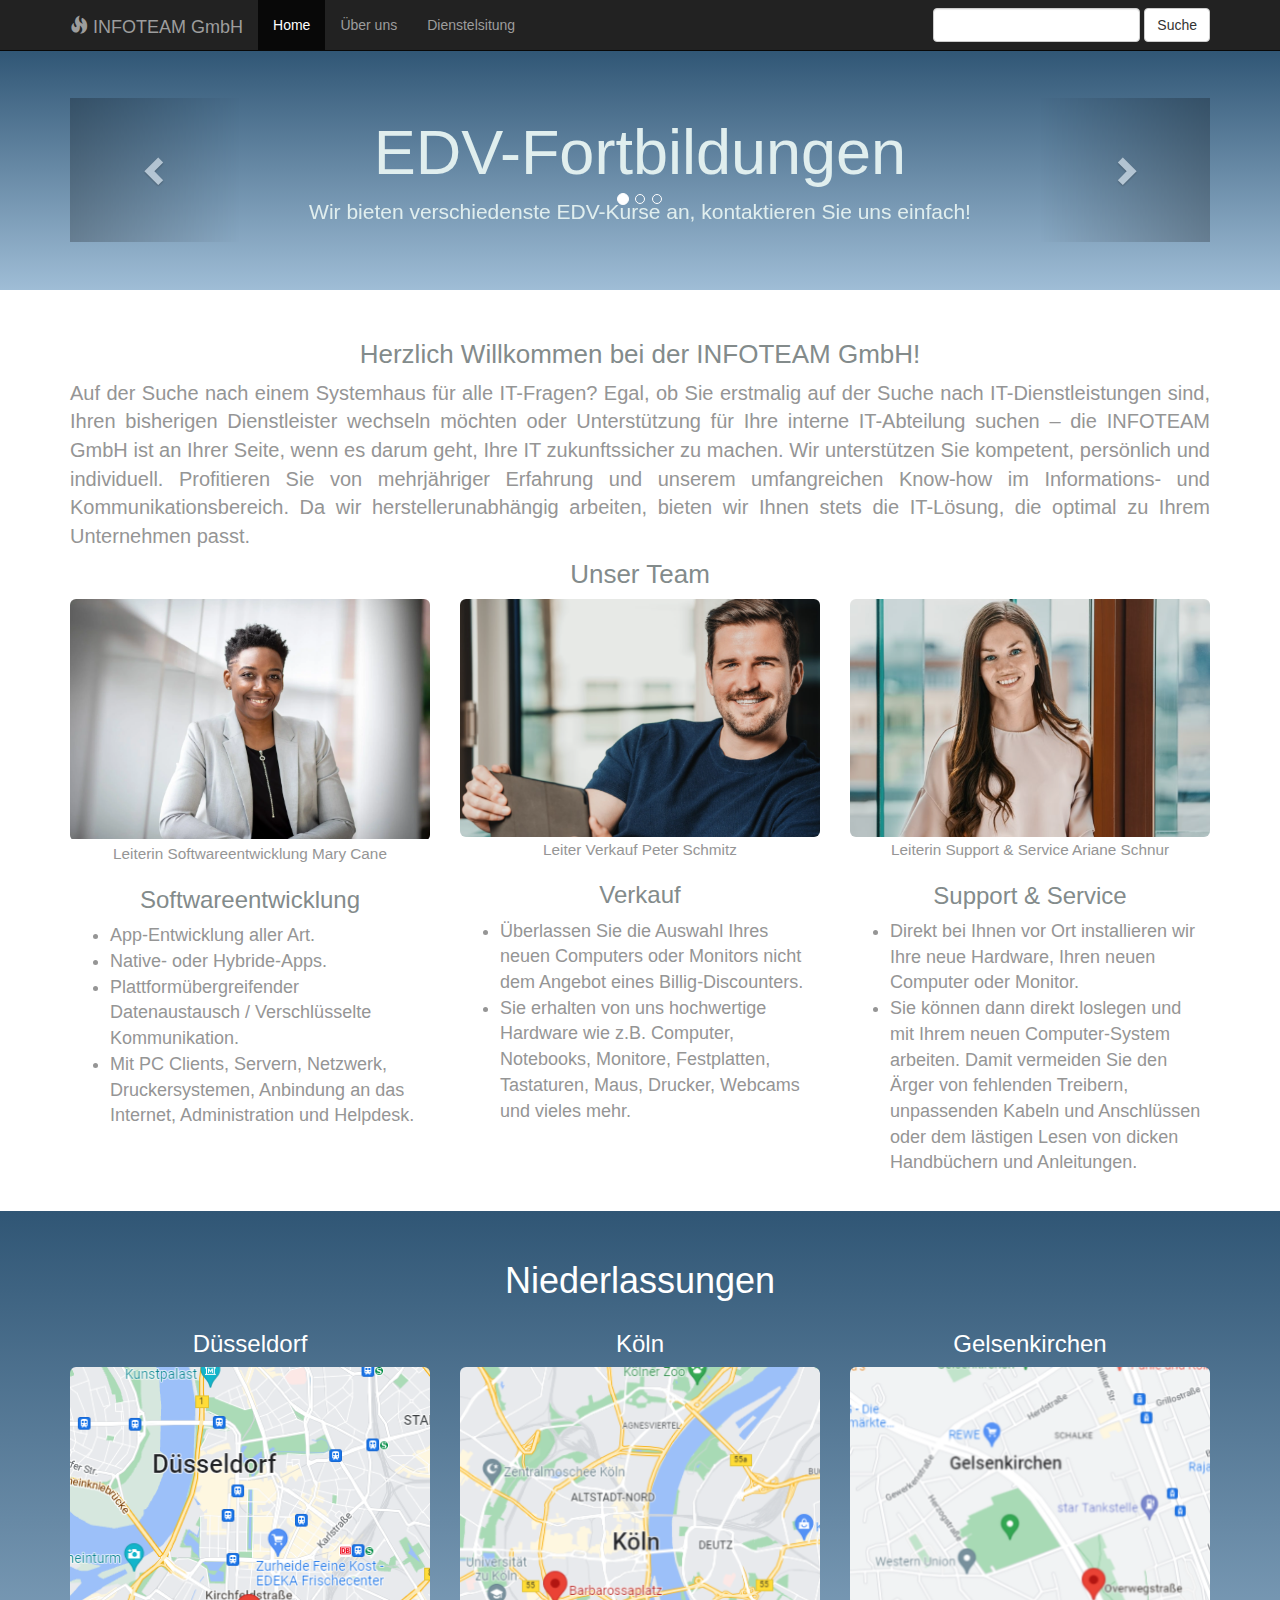
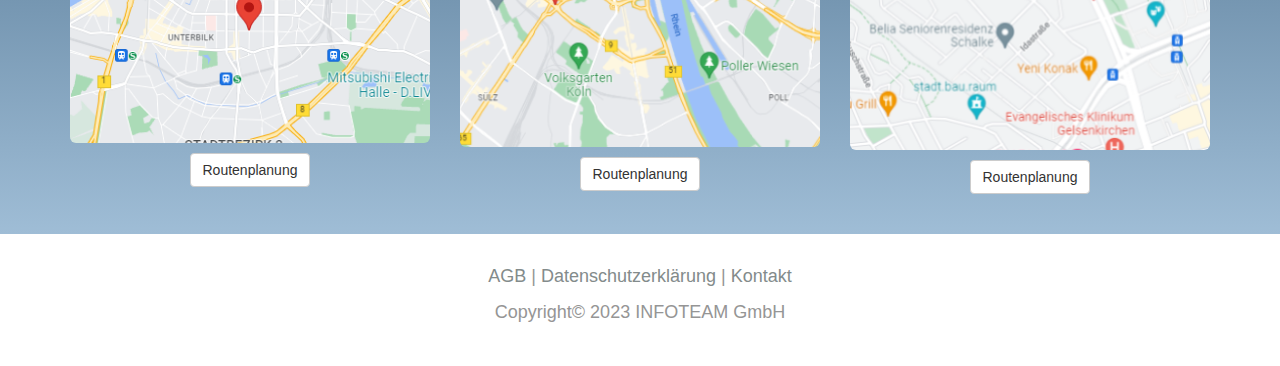
<file: APWEB Vorlagedateien/index.html>
<!DOCTYPE html>
<!-- Template by Quackit.com -->
<html lang="en">
<head>
    <meta charset="utf-8">
    <meta http-equiv="X-UA-Compatible" content="IE=edge">
    <meta name="viewport" content="width=device-width, initial-scale=1">
    <!-- The above 3 meta tags *must* come first in the head; any other head content must come *after* these tags -->

    <title>InfoTeam GmbH</title>

    <!-- Bootstrap Core CSS -->
    <link href="css/bootstrap.min.css" rel="stylesheet">

    <!-- Custom CSS: You can use this stylesheet to override any Bootstrap styles and/or apply your own styles -->
    <link href="css/custom.css" rel="stylesheet">

    <!-- HTML5 Shim and Respond.js IE8 support of HTML5 elements and media queries -->
    <!-- WARNING: Respond.js doesn't work if you view the page via file:// -->
    <!--[if lt IE 9]>
        <script src="https://oss.maxcdn.com/libs/html5shiv/3.7.0/html5shiv.js"></script>
        <script src="https://oss.maxcdn.com/libs/respond.js/1.4.2/respond.min.js"></script>
    <![endif]-->

</head>

<body>

    <!-- Navigation -->
    <nav class="navbar navbar-inverse navbar-fixed-top" role="navigation">
        <div class="container">
            <!-- Logo and responsive toggle -->
            <div class="navbar-header">
                <button type="button" class="navbar-toggle" data-toggle="collapse" data-target="#navbar">
                    <span class="sr-only">Toggle navigation</span>
                    <span class="icon-bar"></span>
                    <span class="icon-bar"></span>
                    <span class="icon-bar"></span>
                </button>
                <a class="navbar-brand" href="#"><span class="glyphicon glyphicon-fire"></span> INFOTEAM GmbH</a>
            </div>
            <!-- Navbar links -->
            <div class="collapse navbar-collapse" id="navbar">
                <ul class="nav navbar-nav">
                    <li class="active">
                        <a href="#">Home</a>
                    </li>
                    <li>
                        <a href="#">Über uns</a>
                    </li>
                    <li>
                        <a href="../APWEB Vorlagedateien/Software/index.html">Dienstelsitung</a>
                    </li>
                    
					
                </ul>

				<!-- Search -->
				<form class="navbar-form navbar-right" role="search">
					<div class="form-group">
						<input type="text" class="form-control">
					</div>
					<button type="submit" class="btn btn-default">Suche</button>
				</form>

            </div>
            <!-- /.navbar-collapse -->
        </div>
        <!-- /.container -->
    </nav>

	<div class="jumbotron feature">
		<div class="container">
            <div id="carousel-example-generic" class="carousel slide Hintergrund" data-ride="carousel">
                <!-- Positionsanzeiger -->
                <ol class="carousel-indicators">
                  <li data-target="#carousel-example-generic" data-slide-to="0" class="active"></li>
                  <li data-target="#carousel-example-generic" data-slide-to="1"></li>
                  <li data-target="#carousel-example-generic" data-slide-to="2"></li>
                </ol>
		
			<div class="carousel-inner" role="listbox">
				
				<div class="item active">
					<h1>EDV-Fortbildungen</h1>
					<p>Wir bieten verschiedenste EDV-Kurse an, kontaktieren Sie uns einfach!</p>
					</div>

				<div class="item">
					<h1>Verkauf von Hardware</h1>
					<p>Sie bestellen wir liefern und kümmern uns um die Installation!</p>
				</div>

                <div class="item">
                    <h1>Support & Service</h1>
                    <p>Wir bieten rundum 24/7 Support an!</p>
                </div>



    	</div>
			<a class="left carousel-control" href="#feature-carousel" role="button" data-slide="prev">
			  <span class="glyphicon glyphicon-chevron-left" aria-hidden="true"></span>
			  <span class="sr-only">Zurück</span>
			</a>
			<a class="right carousel-control" href="#feature-carousel" role="button" data-slide="next">
			  <span class="glyphicon glyphicon-chevron-right" aria-hidden="true"></span>
			  <span class="sr-only">Vor</span>
			</a>
		  </div>

		</div>
	</div>



    <!-- Content -->
    <div class="container">

        <!-- Page Intro -->
        <div class="row page-intro">
            <div class="col-lg-12">
                <h1 class="extra">Herzlich Willkommen bei der INFOTEAM GmbH!
                </h1>

                <p class="extra">
                    Auf der Suche nach einem Systemhaus für alle IT-Fragen? Egal, ob Sie erstmalig auf der Suche nach IT-Dienstleistungen sind, Ihren bisherigen Dienstleister wechseln möchten oder Unterstützung für Ihre interne IT-Abteilung suchen – die INFOTEAM GmbH ist an Ihrer Seite, wenn es darum geht, Ihre IT zukunftssicher zu machen. Wir unterstützen Sie kompetent, persönlich und individuell. Profitieren Sie von mehrjähriger Erfahrung und unserem umfangreichen Know-how im Informations- und Kommunikationsbereich. Da wir herstellerunabhängig arbeiten,
                    bieten wir Ihnen stets die IT-Lösung, die optimal zu Ihrem Unternehmen passt.
                   
				
				</p>
               </div>
               <h1 class="extra">Unser Team</h1>
        </div>
        <!-- /.row -->

        <!-- Feature Row -->
        <div class="row">
            <article class="col-md-4 article-intro">
                <a href="#">
                    <img class="img-responsive img-rounded" src="./bilder/Team/Mitarbeiter1.PNG" width="700" height="300" alt="">
                </a>
				<small>Leiterin Softwareentwicklung Mary Cane</small>
                <h3>
                    <a href="#">Softwareentwicklung</a></h3>
                <ul class="extra">
				<li>App-Entwicklung aller Art.</li>
				<li>Native- oder Hybride-Apps.</li>
                <li>Plattformübergreifender Datenaustausch / Verschlüsselte Kommunikation.
                </li>
                <li>Mit PC Clients, Servern, Netzwerk, Druckersystemen, Anbindung an das Internet, Administration und Helpdesk.
                </li>
               
								
				</ul>	
            </article>
            <article class="col-md-4 article-intro">
                <a href="#">
                    <img class="img-responsive img-rounded" src="./bilder/Team/Mitarbeiter2.PNG" width="700" height="300" alt="">
                </a>
				<small>Leiter Verkauf Peter Schmitz </small>
                <h3>
                    <a href="#">Verkauf</a>
                </h3>
				
				
				<ul class="extra">
				<li>Überlassen Sie die Auswahl Ihres neuen Computers oder Monitors nicht dem Angebot eines Billig-Discounters.
                </li>
				<li>Sie erhalten von uns hochwertige Hardware wie z.B. Computer, Notebooks, Monitore, Festplatten, Tastaturen, Maus, Drucker, Webcams und vieles mehr.
                </li>
						
				</ul>
				
				               
            </article>

            <article class="col-md-4 article-intro">
                <a href="#">
                    <img class="img-responsive img-rounded" src="./bilder/Team/Mitarbeiter3.PNG" width="700" height="300" alt="">
                </a>
				<small>Leiterin Support & Service Ariane Schnur</small>
                <h3>
                    <a href="#">Support & Service</a>
                </h3>
                <ul class="extra">
				<li>Direkt bei Ihnen vor Ort installieren wir Ihre neue Hardware, Ihren neuen Computer oder Monitor.
                </li>
				<li>Sie können dann direkt loslegen und mit Ihrem neuen Computer-System arbeiten. Damit vermeiden Sie den Ärger von fehlenden Treibern, unpassenden Kabeln und Anschlüssen oder dem lästigen Lesen von dicken Handbüchern und Anleitungen.
                </li>
						
				</ul>
            </article>
        </div>
        <!-- /.row -->

    </div>
    <!-- /.container -->

	<footer>
		<div class="footer-blurb">
			<div class="container">
				<div class="row">
				<h1 class="Niederlassung">Niederlassungen</h1>
					<div class="col-sm-4 footer-blurb-item">
					<h3 class="Niederlassung">Düsseldorf</h3>
						<img class="img-responsive img-rounded" src="./bilder/Niederlassung Map/duesseldorf.PNG" alt="" width="700" height="300">
						
						<p class="extra"></p>
						<p><a class="btn btn-default" href="#">Routenplanung</a></p>
					</div>
					<div class="col-sm-4 footer-blurb-item">
						<h3 class="Niederlassung">Köln</h3>
						<img class="img-responsive img-rounded" src="./bilder/Niederlassung Map/koeln.PNG" alt="" width="700" height="300">

						<p class="extra"></p>
						<p><a class="btn btn-default" href="#">Routenplanung</a></p>
					</div>
					<div class="col-sm-4 footer-blurb-item">
						<h3 class="Niederlassung">Gelsenkirchen</h3>
						<img class="img-responsive img-rounded" src="./bilder/Niederlassung Map/gelsenkirchen.PNG" alt="" width="700" height="300">

						<p class="extra"></p>
						<p><a class="btn btn-default" href="#">Routenplanung</a></p>
					</div>
				</div>
				<!-- /.row -->
			</div>
        </div>

        <div class="small-print">
        	<div class="container">
        		<p><a href="#">AGB</a> | <a href="#">Datenschutzerklärung</a> | <a href="#">Kontakt</a></p>
        		<p>Copyright© 2023 INFOTEAM GmbH </p>
        	</div>
        </div>
	</footer>


    <!-- jQuery -->
    <script src="js/jquery-1.11.3.min.js"></script>

    <!-- Bootstrap Core JavaScript -->
    <script src="js/bootstrap.min.js"></script>

	<!-- IE10 viewport bug workaround -->
	<script src="js/ie10-viewport-bug-workaround.js"></script>

	<!-- Placeholder Images -->
	<script src="js/holder.min.js"></script>

</body>

</html>
</file>
<file: APWEB Vorlagedateien/css/custom.css>
.panel {
      border: 0px solid; 
      border-radius:0 !important;
      transition: box-shadow 0.5s;
  }
  
  
  .panel-heading {
      color: #fff !important;
      background-color: rgb(40, 55, 85) !important;
      padding: 25px;
      border-bottom: 1px solid transparent;
      
  }
  
  

body {
	padding-top: 50px;
	color: #959595;
	}

h1, h2, h3, h4, h5, h6 {
	color: 	#838b8b;
	}
	
p.extra {

font-size: 20px;
text-align:justify;

}

ul.extra{
	
	text-align:left;
}

h1.extra{

font-size:26px;
color: #838b8b;
}

h1.Niederlassung{
	color: white;
	
}
h3.Niederlassung{
	
		color: white;
		
}

a{
	color:#838b8b;
	
}

.feature {
background: rgb(40, 55, 85) linear-gradient(to bottom, rgb(48, 86, 117), rgb(159, 189, 214));
color: #e0eeee;

	}

#feature-carousel {
	min-height: 250px;
	}

.article-intro {
    margin-bottom: 25px;
	
}

.footer-blurb {
    padding: 30px 0;
		background: rgb(40, 55, 85) linear-gradient(to bottom, rgb(48, 86, 117), rgb(159, 189, 214));
    color: black;
}

.footer-blurb-item {
        
	}

.small-print {
	background-color: #fff;
	padding: 30px 0;

}
.col-md-4 .col-md-12{
	padding: 10px;
	margin: 50px;
	background-color: green;
	
}

.feature,
.page-intro,
.article-intro,
.footer-blurb,
.small-print {
	text-align: center;
	font-size: 18px;
	}
</file>
